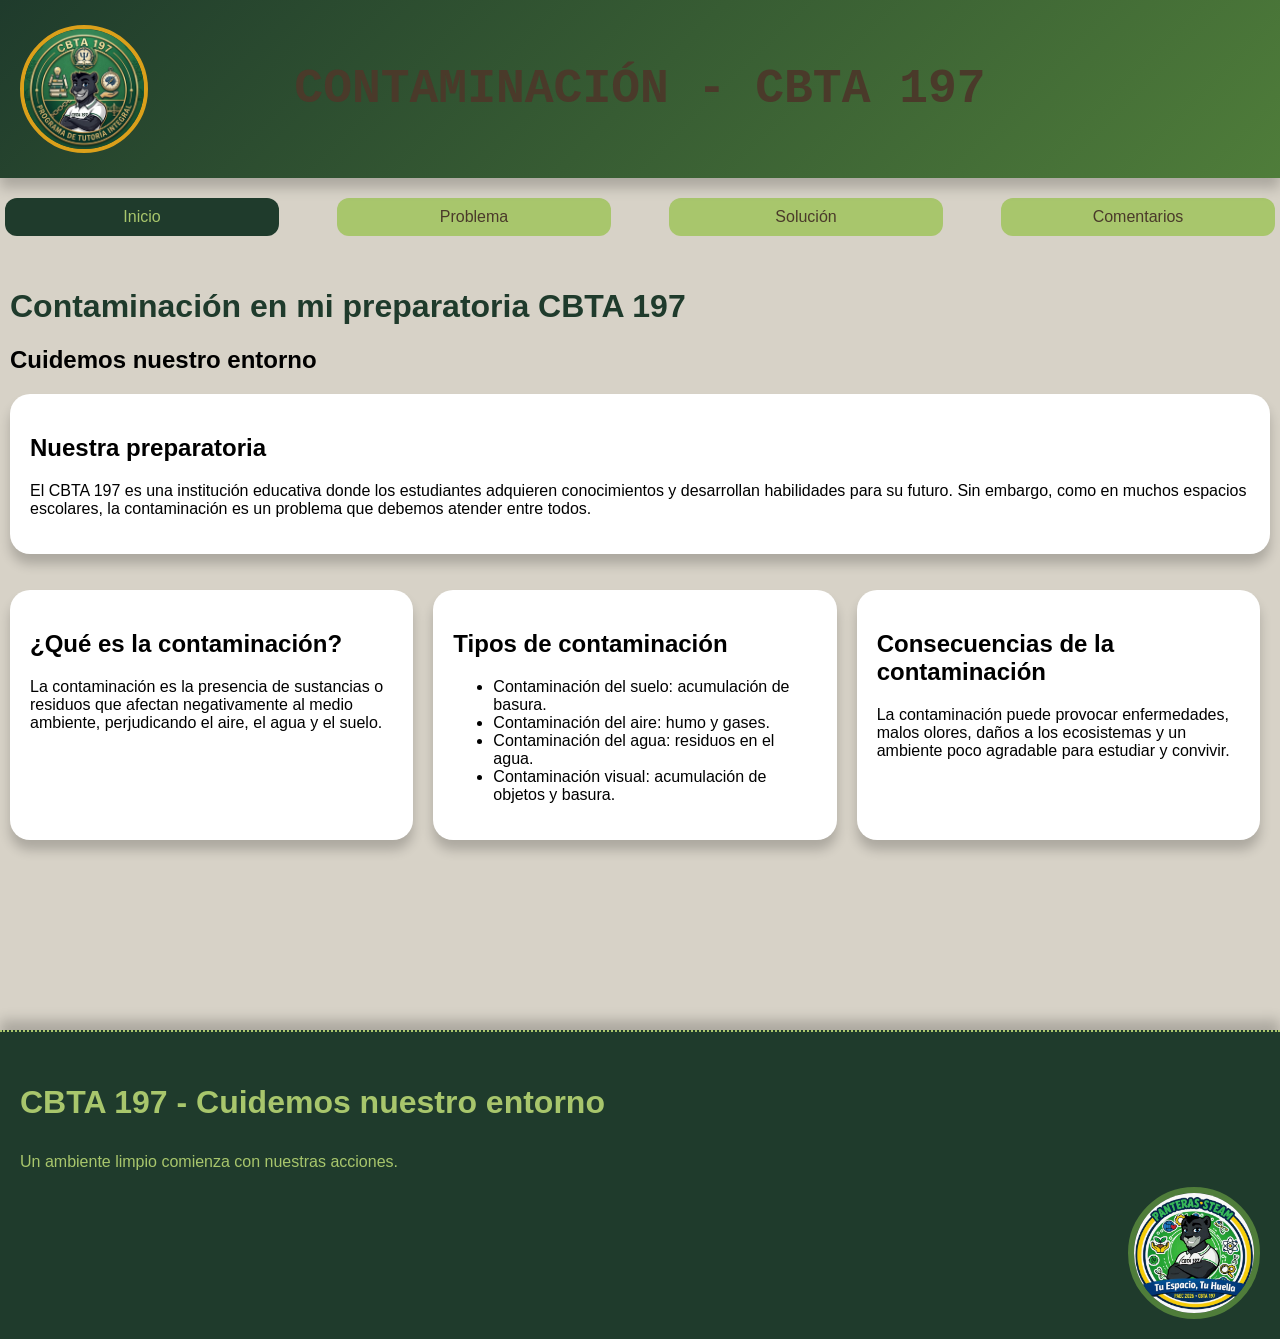
<file: index.html>
<!DOCTYPE html>
<html lang="es">
<head>
    <meta charset="UTF-8">
    <meta name="viewport" 
    content="width=device-width, initial-scale=1">
    <title>CONTAMINACIÓN - CBTA 197</title>
    <link rel="stylesheet" href="style.css">
</head>
<body>

<div class="contenedor">

    <div class="encabezado">
        <img class="logo" src="logo2.jpeg" alt="Logo del proyecto">
        <h1>CONTAMINACIÓN - CBTA 197</h1>
    </div>

    <div class="navegacion">
        <a href="index.html" class="link activo">Inicio</a>
        <a href="problema.html" class="link">Problema</a>
        <a href="solucion.html" class="link">Solución</a>
        <a href="comentarios.html" class="link">Comentarios</a>
    </div>
<main>
    <div class="contenido">

        <div class="titulo-principal">
            <h1>Contaminación en mi preparatoria CBTA 197</h1>
            <h2>Cuidemos nuestro entorno</h2>
        </div>

        <div class="seccion">
            <h2>Nuestra preparatoria</h2>

            <p>
                El CBTA 197 es una institución educativa donde
                los estudiantes adquieren conocimientos y
                desarrollan habilidades para su futuro.
                Sin embargo, como en muchos espacios escolares,
                la contaminación es un problema que debemos
                atender entre todos.
            </p>
        </div><br><br>
        <div class="fila">
        <div class="seccion">
            <h2>¿Qué es la contaminación?</h2>

            <p>
                La contaminación es la presencia de sustancias
                o residuos que afectan negativamente al medio
                ambiente, perjudicando el aire, el agua y el suelo.
            </p>
        </div><br><br>

        <div class="seccion">
            <h2>Tipos de contaminación</h2>

            <ul>
                <li>Contaminación del suelo: acumulación de basura.</li>
                <li>Contaminación del aire: humo y gases.</li>
                <li>Contaminación del agua: residuos en el agua.</li>
                <li>Contaminación visual: acumulación de objetos y basura.</li>
            </ul>
        </div><br><br>

        <div class="seccion">
            <h2>Consecuencias de la contaminación</h2>

            <p>
                La contaminación puede provocar enfermedades,
                malos olores, daños a los ecosistemas y un ambiente
                poco agradable para estudiar y convivir.
            </p>
        </div><br><br>
        </div>

    </div>
</main>
    <div class="pie-pagina">
        <h3>CBTA 197 - Cuidemos nuestro entorno</h3>
        <p>Un ambiente limpio comienza con nuestras acciones.</p>
        <img class="logo-del-pie" src="logo1.jpeg" alt="Logo2">
    </div>

</div>

</body>
</html>
</file>
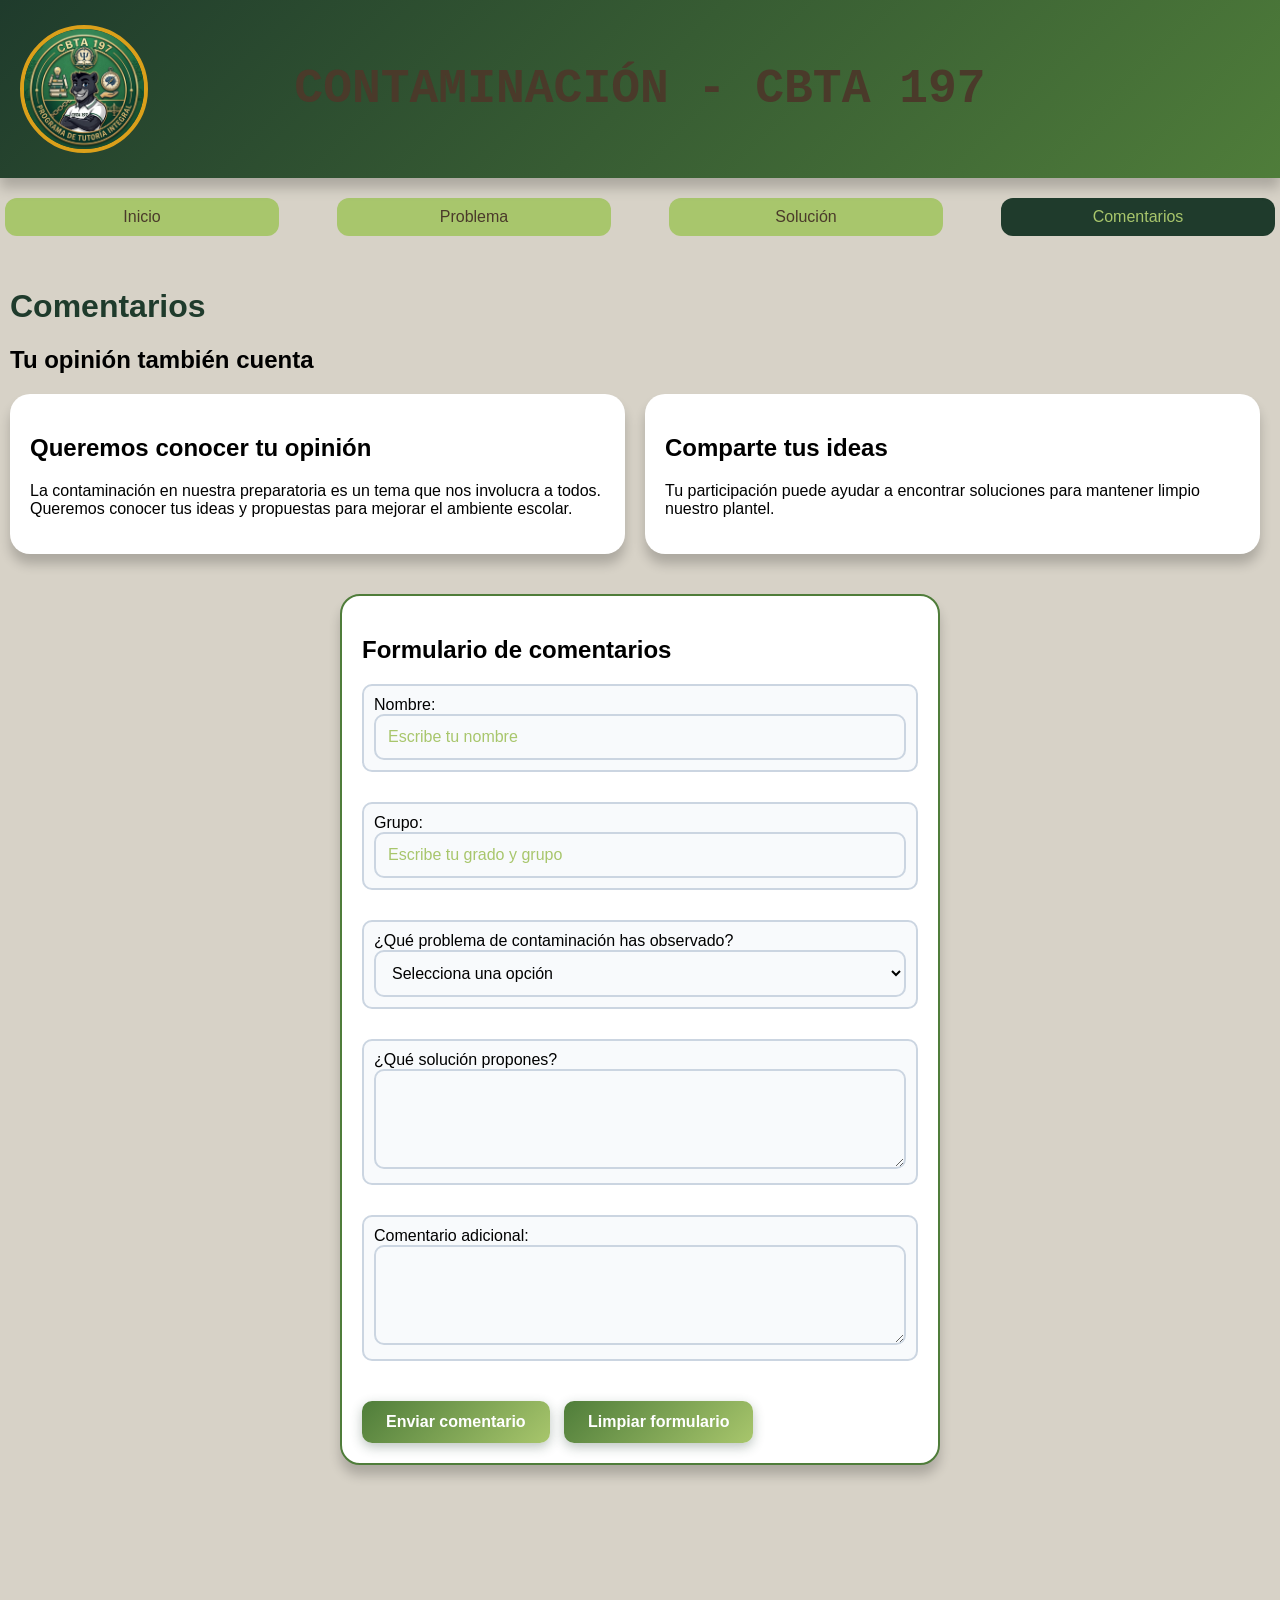
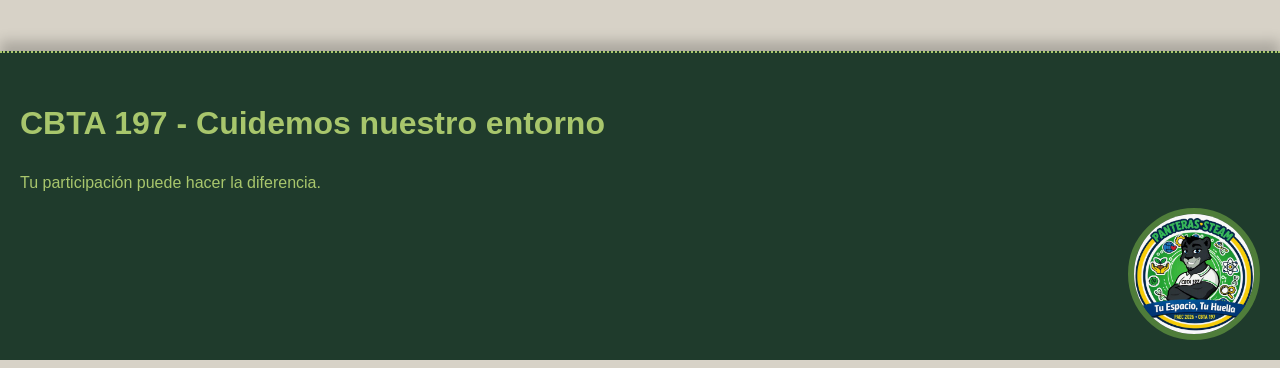
<file: comentarios.html>
<!DOCTYPE html>
<html lang="es">
<head>
    <meta charset="UTF-8">
    <meta name="viewport" 
    content="width=device-width, initial-scale=1">
    <title>CONTAMINACIÓN - CBTA 197</title>
    <link rel="stylesheet" href="style.css">
</head>
<body>

<div class="contenedor">

    <div class="encabezado">
        <img class="logo" src="logo2.jpeg" alt="Logo del proyecto">
        <h1>CONTAMINACIÓN - CBTA 197</h1>
    </div>

    <div class="navegacion">
        <a href="index.html" class="link">Inicio</a>
        <a href="problema.html" class="link">Problema</a>
        <a href="solucion.html" class="link">Solución</a>
        <a href="comentarios.html" class="link activo">Comentarios</a>
    </div>
<main>
    <div class="contenido">

        <div class="titulo-principal">
            <h1>Comentarios</h1>
            <h2>Tu opinión también cuenta</h2>
        </div>

        <div class="fila">
        <div class="seccion">
            <h2>Queremos conocer tu opinión</h2>

            <p>
                La contaminación en nuestra preparatoria
                es un tema que nos involucra a todos.
                Queremos conocer tus ideas y propuestas
                para mejorar el ambiente escolar.
            </p>
        </div><br><br>

        <div class="seccion">
            <h2>Comparte tus ideas</h2>

            <p>
                Tu participación puede ayudar a encontrar
                soluciones para mantener limpio nuestro
                plantel.
            </p>
        </div><br><br>
        </div>

        <div class="contenedor2">
        <div class="seccion formulario">

            <h2>Formulario de comentarios</h2>

            <form action="#" method="post">

                <div class="campo">
                    <label for="nombre">Nombre:</label>
                    <br>
                    <input type="text" id="nombre"
                    name="nombre" placeholder="Escribe tu nombre" required>
                </div>

                <br>

                <div class="campo">
                    <label for="grupo">Grupo:</label>
                    <br>
                    <input type="text" id="grupo"
                    name="grupo" placeholder="Escribe tu grado y grupo" required>
                </div>

                <br>

                <div class="campo">
                    <label for="problema">
                        ¿Qué problema de contaminación has observado?
                    </label>
                    <br>

                    <select id="problema" name="problema" required>
                        <option value="">Selecciona una opción</option>
                        <option>Basura en los patios</option>
                        <option>Desperdicio de agua</option>
                        <option>Uso excesivo de plástico</option>
                        <option>Contaminación del aire</option>
                    </select>
                </div>

                <br>

                <div class="campo">
                    <label for="solucion">
                        ¿Qué solución propones?
                    </label>
                    <br>

                    <textarea id="solucion" name="solucion"
                    rows="4" cols="40" required></textarea>
                </div>

                <br>

                <div class="campo">
                    <label for="comentario">
                        Comentario adicional:
                    </label>
                    <br>

                    <textarea id="comentario" name="comentario"
                    rows="4" cols="40"></textarea>
                </div>

                <br>

                <div class="botones">
                    <input type="submit" value="Enviar comentario">
                    <input type="reset" value="Limpiar formulario">
                </div>

            </form>

        </div><br><br>
        </div>
    </div>
</main>
    <div class="pie-pagina">
        <h3>CBTA 197 - Cuidemos nuestro entorno</h3>
        <p>Tu participación puede hacer la diferencia.</p>
        <img class="logo-del-pie" src="logo1.jpeg" alt="Logo2">
    </div>

</div>

</body>
</html>
</file>
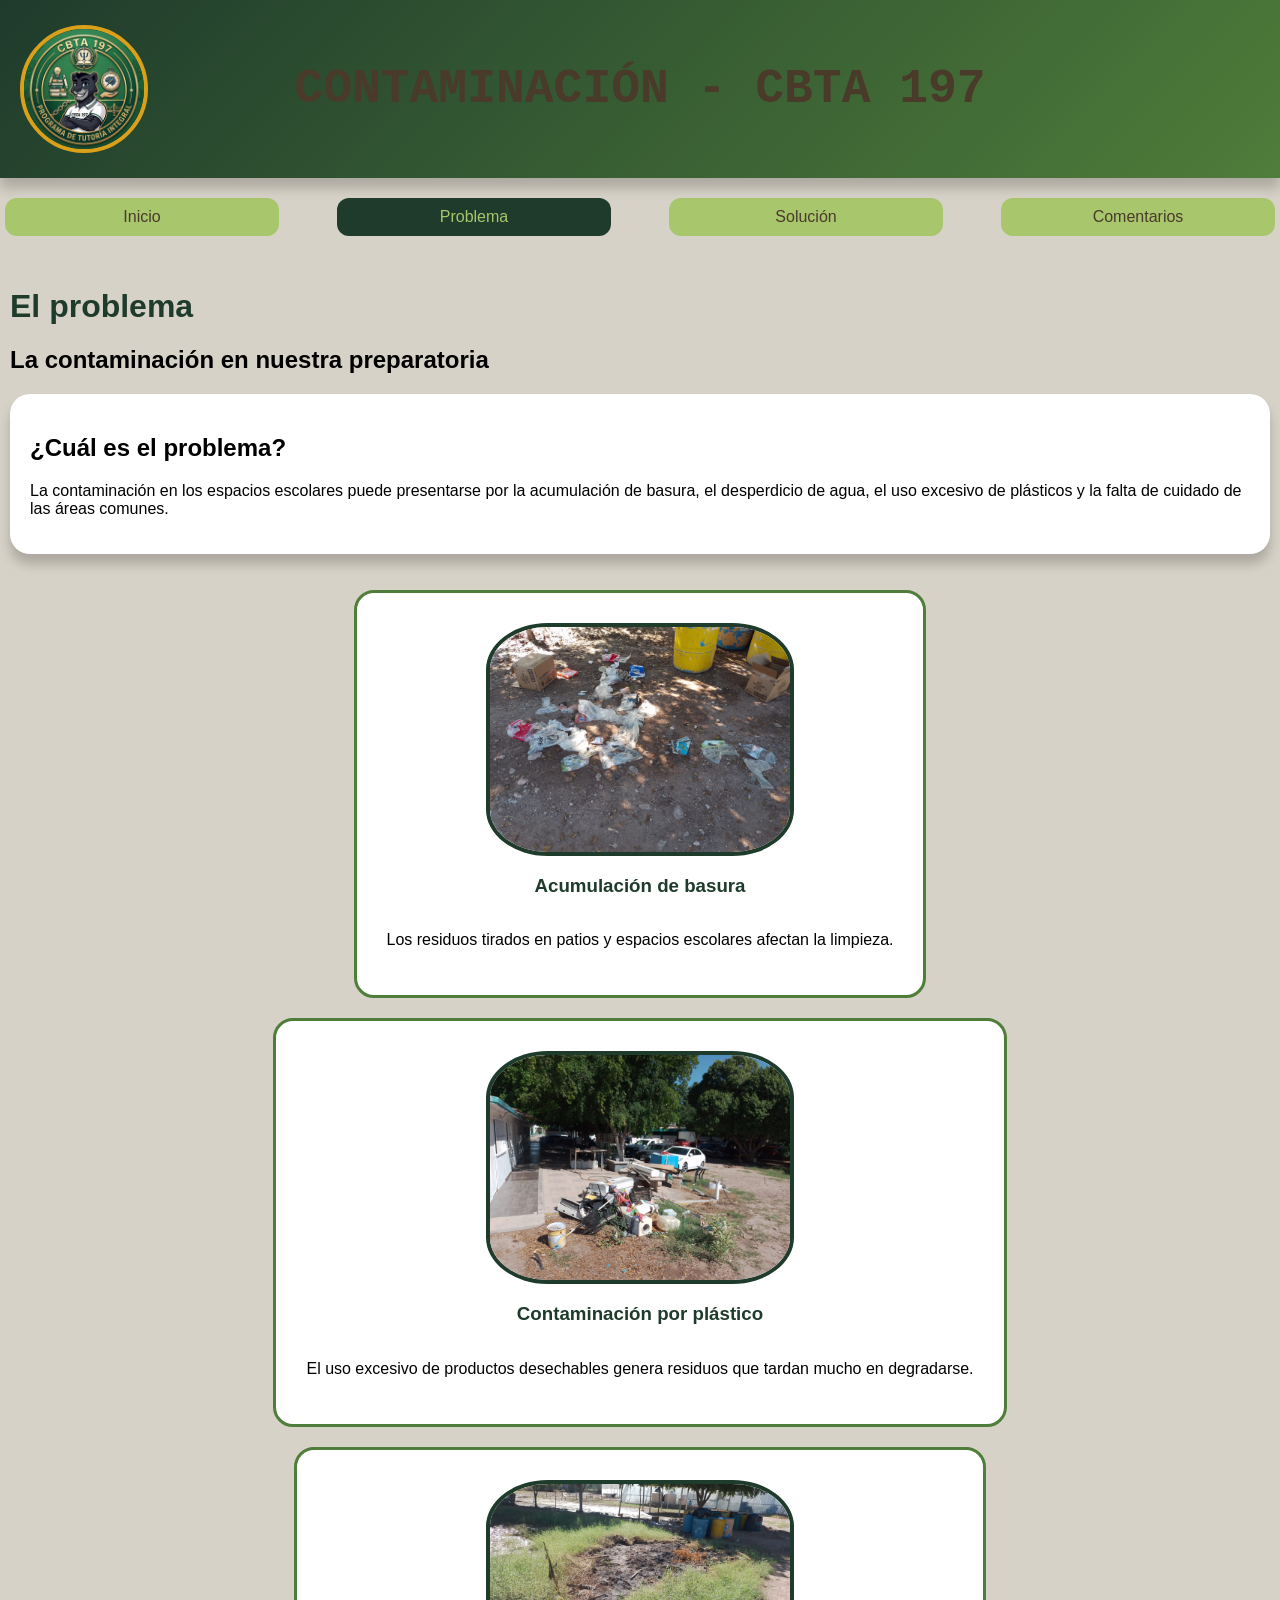
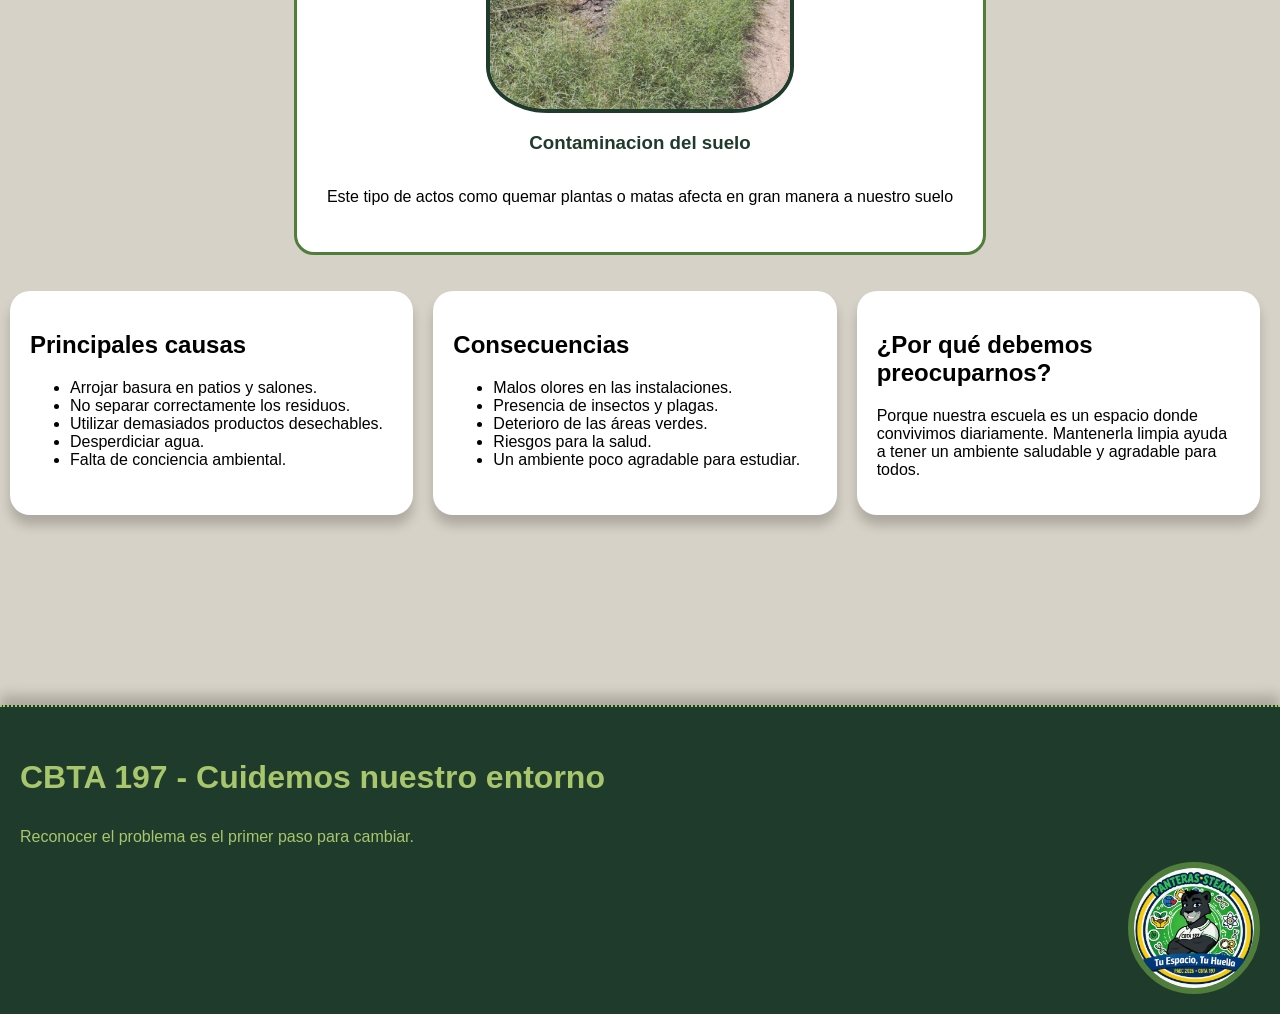
<file: problema.html>
<!DOCTYPE html>
<html lang="es">
<head>
    <meta charset="UTF-8">
    <meta name="viewport" 
    content="width=device-width, initial-scale=1">
    <title>CONTAMINACIÓN - CBTA 197</title>
    <link rel="stylesheet" href="style.css">
</head>
<body>

<div class="contenedor">

    <div class="encabezado">
        <img class="logo" src="logo2.jpeg" alt="Logo del proyecto">
        <h1>CONTAMINACIÓN - CBTA 197</h1>
    </div>

    <div class="navegacion">
        <a href="index.html" class="link">Inicio</a>
        <a href="problema.html" class="link activo">Problema</a>
        <a href="solucion.html" class="link">Solución</a>
        <a href="comentarios.html" class="link">Comentarios</a>
    </div>
<main>
    <div class="contenido">

        <div class="titulo-principal">
            <h1>El problema</h1>
            <h2>La contaminación en nuestra preparatoria</h2>
        </div>

        <div class="seccion">
            <h2>¿Cuál es el problema?</h2>

            <p>
                La contaminación en los espacios escolares
                puede presentarse por la acumulación de basura,
                el desperdicio de agua, el uso excesivo de
                plásticos y la falta de cuidado de las áreas
                comunes.
            </p>
        </div><br><br>

        <div class="galeria">

            <div class="imagen">
                <img src="imagen1.jpeg"
                alt="Basura acumulada"
                width="300" height="200">

                <h3>Acumulación de basura</h3>

                <p>
                    Los residuos tirados en patios y espacios
                    escolares afectan la limpieza.
                </p>
            </div>

            <div class="imagen">
                <img src="imagen2.jpeg"
                alt="Residuos de plástico"
                width="300" height="200">

                <h3>Contaminación por plástico</h3>

                <p>
                    El uso excesivo de productos desechables
                    genera residuos que tardan mucho en degradarse.
                </p>
            </div>

            <div class="imagen">
                <img src="contaminacion quemada.jpeg"
                alt="Contaminación del suelo"
                width="300" height="200">

                <h3>Contaminacion del suelo</h3>

                <p>
                   Este tipo de actos como quemar plantas o matas afecta en gran manera a nuestro suelo 
                </p>
            </div>

        </div><br><br>

        <div class="fila">
        <div class="seccion">
            <h2>Principales causas</h2>

            <ul>
                <li>Arrojar basura en patios y salones.</li>
                <li>No separar correctamente los residuos.</li>
                <li>Utilizar demasiados productos desechables.</li>
                <li>Desperdiciar agua.</li>
                <li>Falta de conciencia ambiental.</li>
            </ul>
        </div><br><br>
        
        <div class="seccion">
            <h2>Consecuencias</h2>

            <ul>
                <li>Malos olores en las instalaciones.</li>
                <li>Presencia de insectos y plagas.</li>
                <li>Deterioro de las áreas verdes.</li>
                <li>Riesgos para la salud.</li>
                <li>Un ambiente poco agradable para estudiar.</li>
            </ul>
        </div><br><br>

        <div class="seccion">
            <h2>¿Por qué debemos preocuparnos?</h2>

            <p>
                Porque nuestra escuela es un espacio donde
                convivimos diariamente. Mantenerla limpia
                ayuda a tener un ambiente saludable y
                agradable para todos.
            </p>
        </div><br><br>
        </div>

    </div>
</main>
    <div class="pie-pagina">
        <h3>CBTA 197 - Cuidemos nuestro entorno</h3>
        <p>Reconocer el problema es el primer paso para cambiar.</p>
        <img class="logo-del-pie" src="logo1.jpeg" alt="Logo2">
    </div>

</div>
</body>
</html>
</file>
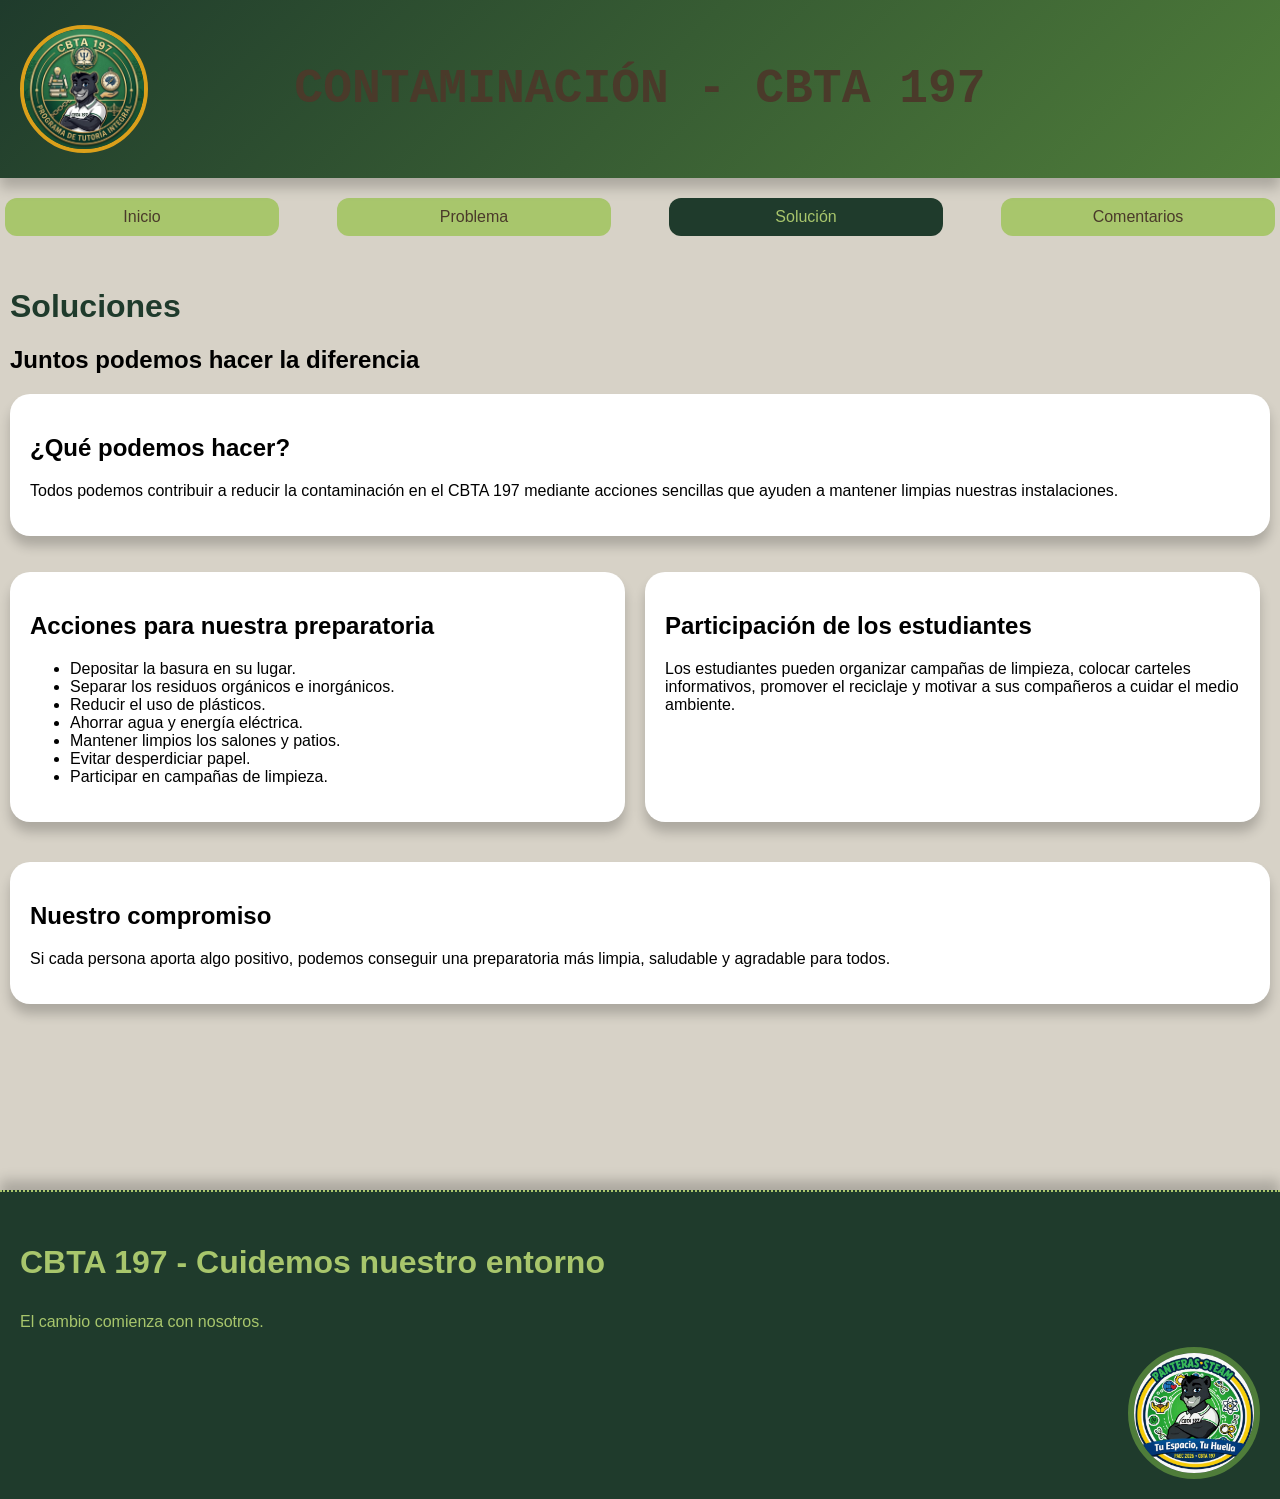
<file: solucion.html>
<!DOCTYPE html>
<html lang="es">
<head>
    <meta charset="UTF-8">
    <meta name="viewport" 
    content="width=device-width, initial-scale=1">
    <title>CONTAMINACIÓN - CBTA 197</title>
    <link rel="stylesheet" href="style.css">
</head>
<body>

<div class="contenedor">

    <div class="encabezado">
        <img class="logo" src="logo2.jpeg" alt="Logo del proyecto">
        <h1>CONTAMINACIÓN - CBTA 197</h1>
    </div>

    <div class="navegacion">
        <a href="index.html" class="link">Inicio</a>
        <a href="problema.html" class="link">Problema</a>
        <a href="solucion.html" class="link activo">Solución</a>
        <a href="comentarios.html" class="link">Comentarios</a>
    </div>
<main>
    <div class="contenido">

        <div class="titulo-principal">
            <h1>Soluciones</h1>
            <h2>Juntos podemos hacer la diferencia</h2>
        </div>

        <div class="seccion">
            <h2>¿Qué podemos hacer?</h2>

            <p>
                Todos podemos contribuir a reducir la
                contaminación en el CBTA 197 mediante
                acciones sencillas que ayuden a mantener
                limpias nuestras instalaciones.
            </p>
        </div><br><br>

        <div class="fila">
        <div class="seccion">
            <h2>Acciones para nuestra preparatoria</h2>

            <ul>
                <li>Depositar la basura en su lugar.</li>
                <li>Separar los residuos orgánicos e inorgánicos.</li>
                <li>Reducir el uso de plásticos.</li>
                <li>Ahorrar agua y energía eléctrica.</li>
                <li>Mantener limpios los salones y patios.</li>
                <li>Evitar desperdiciar papel.</li>
                <li>Participar en campañas de limpieza.</li>
            </ul>
        </div><br><br>

        <div class="seccion">
            <h2>Participación de los estudiantes</h2>

            <p>
                Los estudiantes pueden organizar campañas
                de limpieza, colocar carteles informativos,
                promover el reciclaje y motivar a sus
                compañeros a cuidar el medio ambiente.
            </p>
        </div><br><br>
        </div>

        <div class="seccion">
            <h2>Nuestro compromiso</h2>

            <p>
                Si cada persona aporta algo positivo,
                podemos conseguir una preparatoria más
                limpia, saludable y agradable para todos.
            </p>
        </div><br><br>

    </div>
</main>
    <div class="pie-pagina">
        <h3>CBTA 197 - Cuidemos nuestro entorno</h3>
        <p>El cambio comienza con nosotros.</p>
        <img class="logo-del-pie" src="logo1.jpeg" alt="Logo2">
    </div>

</div>

</body>
</html>
</file>
<file: style.css>
:root {
    --blanco: #FFF;
    --negro: #000;
    --verde-oscuro: #1F3B2C;
    --verde-normal: #4F7D3A;
    --verde-claro: #A8C66C;
    --fondo: #D7D2C7;
    --texto: #4A3A2A;
}

html {
    font-size: 18px;
}

body {
    font-family: Arial, Helvetica, sans-serif;
    background-color: var(--fondo);
    margin: 0;
}

h1 {
    color: var(--verde-oscuro);
    font-size: 2rem;
}

p {
    font-size: 1rem;
}

img {
    max-width: 100%;
    height: auto;
    display: block;
}

main {
    padding: 10px;
}

.contenido {
    align-items: center;
    gap: 20px;
}

.seccion {
    box-sizing: border-box;
    position: relative;
    padding: 20px;
    width: 100%;
    max-width: 100%;
    border-radius: 20px;
    background-color: #FFF;
    box-shadow: 0 10px 12px rgba(0, 0, 0, 0.2);
}

.encabezado {
    box-sizing: border-box;
    padding: 30px;
    display: flex;
    flex-wrap: wrap;
    justify-content: center;
    align-items: center;
    gap: 30px;
    position: relative;
    width: 100%;
    max-width: 100%;
    color: var(--verde-oscuro);
    background: linear-gradient(135deg, var(--verde-oscuro), var(--verde-normal));
    box-shadow: 0 10px 12px rgba(0, 0, 0, 0.2);
}

.encabezado h1 {
    color: #4a3a2a;
    font-weight: bolder;
    font-family: 'Courier New', Courier, monospace;
    font-size: 2rem;
}

.logo {
    left: 20px;
    object-fit: cover;
    width: 200px;
    height: 200px;
    border-radius: 50%;
    border: 4px solid #DBA01A;
    transition: outline 0.3s ease;
}

.navegacion {
    padding-top: 20px;
    padding-left: 5px;
    padding-right: 5px;
    display: flex;
    justify-content: center;
    flex-wrap: wrap;
    flex-direction: row;
    gap: 5px;
}

.link {
    text-align: center;
    font-size: 1rem;
    padding: 10px;
    width: 100%;
    background-color: var(--verde-claro);
    color: var(--texto);
    text-decoration: none;
    border-radius: 12px;
    transition: outline 0.1s ease;
}

.link:hover {
    outline: 2px solid var(--verde-oscuro);
    outline-offset: -2px;
}

.activo:hover {
    outline: none;
}

.activo {
    background-color: var(--verde-oscuro);
    color: var(--verde-claro);
}

.galeria {
    display: flex;
    flex-wrap: wrap;
    gap: 20px;
    justify-content: center;
}

.imagen {
    display: flex;
    justify-content: center;
    align-items: center;
    flex-direction: column;
    box-sizing: border-box;
    position: relative;
    padding: 30px;
    max-width: 100%;
    border-radius: 20px;
    background-color: #FFF;
    border: 3px solid var(--verde-normal);
}

.imagen img {
    border-radius: 20%;
    aspect-ratio: 4/3;
    object-fit: cover;
    border: 4px solid var(--verde-oscuro);
}

.imagen h3 {
    color: var(--verde-oscuro);
}

input[type="text"],
input[type="email"],
select,
textarea {
    width: 100%;
    max-width: 100%;
    font-size: 1rem;
    padding: 12px;
    border: 2px solid #cbd5e1;
    border-radius: 10px;
    box-sizing: border-box;
    background-color: #f8fafc;
    transition: all 0.3s ease;
}

input[type="text"]:focus,
input[type="email"]:focus,
select:focus,
textarea:focus {
    border-color: var(--verde-normal);
    background-color: #ffffff;
    outline: none;
    box-shadow: 0 0 0 4px rgba(31, 59, 44, 0.15);
}

.campo {
    display: block;
    width: 100%;
    max-width: 100%;
    font-size: 1rem;
    padding: 10px;
    margin-bottom: 12px;
    border: 2px solid #cbd5e1;
    border-radius: 10px;
    box-sizing: border-box;
    background-color: #f8fafc;
}

.campo:focus {
    border-color: var(--verde-normal);
    background-color: #ffffff;
    box-shadow: 0 0 0 4px rgba(31, 59, 44, 0.15);
    outline: none;
}

.enviar,
.comentario,
input[type="submit"],
input[type="reset"] {
    background: linear-gradient(135deg, var(--verde-normal), var(--verde-claro));
    color: white;
    font-size: 1rem;
    font-weight: bold;
    padding: 12px 24px;
    border: none;
    border-radius: 10px;
    cursor: pointer;
    transition: all 0.3s ease;
    box-shadow: 0 4px 12px rgba(31, 59, 44, 0.3);
    margin-right: 10px;
    margin-top: 10px;
}

.enviar:hover,
input[type="submit"]:hover,
input[type="reset"]:hover {
    background: linear-gradient(135deg, var(--verde-normal), var(--verde-oscuro));
    transform: translateY(-2px);
    box-shadow: 0 6px 16px rgba(31, 59, 44, 0.4);
}

input::placeholder {
    color: var(--verde-claro);
    opacity: 1;
}

.pie-pagina {
    box-sizing: border-box;
    margin-top: 50px;
    padding: 20px;
    position: relative;
    width: 100%;
    max-width: 100%;
    color: var(--verde-claro);
    background-color: var(--verde-oscuro);
    border-top: 2px dotted var(--verde-claro);
    box-shadow: 0 -10px 12px rgba(0, 0, 0, 0.2);
}

.pie-pagina h3 {
    font-size: 2rem;
}

.logo-del-pie {
    margin-left: auto;
    right: 20px;
    object-fit: cover;
    width: 120px;
    height: 120px;
    border-radius: 50%;
    border: 6px solid var(--verde-normal);
}

@media (min-width: 600px) {
    html {
        font-size: 16px;
    }

    .encabezado h1 {
        font-size: 2.5rem;
    }

    .logo {
        width: 90px;
        height: 90px;
    }

    .fila {
        display: flex;
        max-width: 100%;
        gap: 5px;
        padding-bottom: 40px;
    }

    .navegacion {
        justify-content: space-between;
        gap: 20px;
        flex-wrap: wrap;
        padding-bottom: 15px;
    }

    .link {
        width: 40%;
    }

    .contenedor2 {
        display: grid;
        place-items: center;
    }

    .formulario {
        display: flex;
        justify-content: center;
        flex-direction: column;
        width: 600px;
        max-width: 100%;
        border: 2px solid var(--verde-normal);
    }

    .pie-pagina {
        margin-top: 80px;
    }
}

@media (min-width: 900px) {
    html {
        font-size: 16px;
    }

    .encabezado h1 {
        font-size: 3rem;
    }

    .logo {
        position: absolute;
        width: 120px;
        height: 120px;
    }

    .fila {
        display: flex;
        max-width: 100%;
        gap: 10px;
        padding-bottom: 40px;
    }

    .navegacion {
        justify-content: space-between;
        gap: 20px;
        flex-wrap: wrap;
        padding-bottom: 20px;
    }

    .link {
        width: 20%;
    }

    .contenedor2 {
        display: grid;
        place-items: center;
    }

    .formulario {
        display: flex;
        justify-content: center;
        flex-direction: column;
        width: 600px;
        max-width: 100%;
        border: 2px solid var(--verde-normal);
    }

    .pie-pagina {
        margin-top: 140px;
    }

    .logo-del-pie:hover {
        animation: agrandar 2s;
    }

    @keyframes agrandar {
        from {
            scale: 1;
        }
        to {
            scale: 2;
            rotate: 20deg;
            transform: translateY(120px);
            transform: translateX(-30px);
        }
    }
}
</file>
